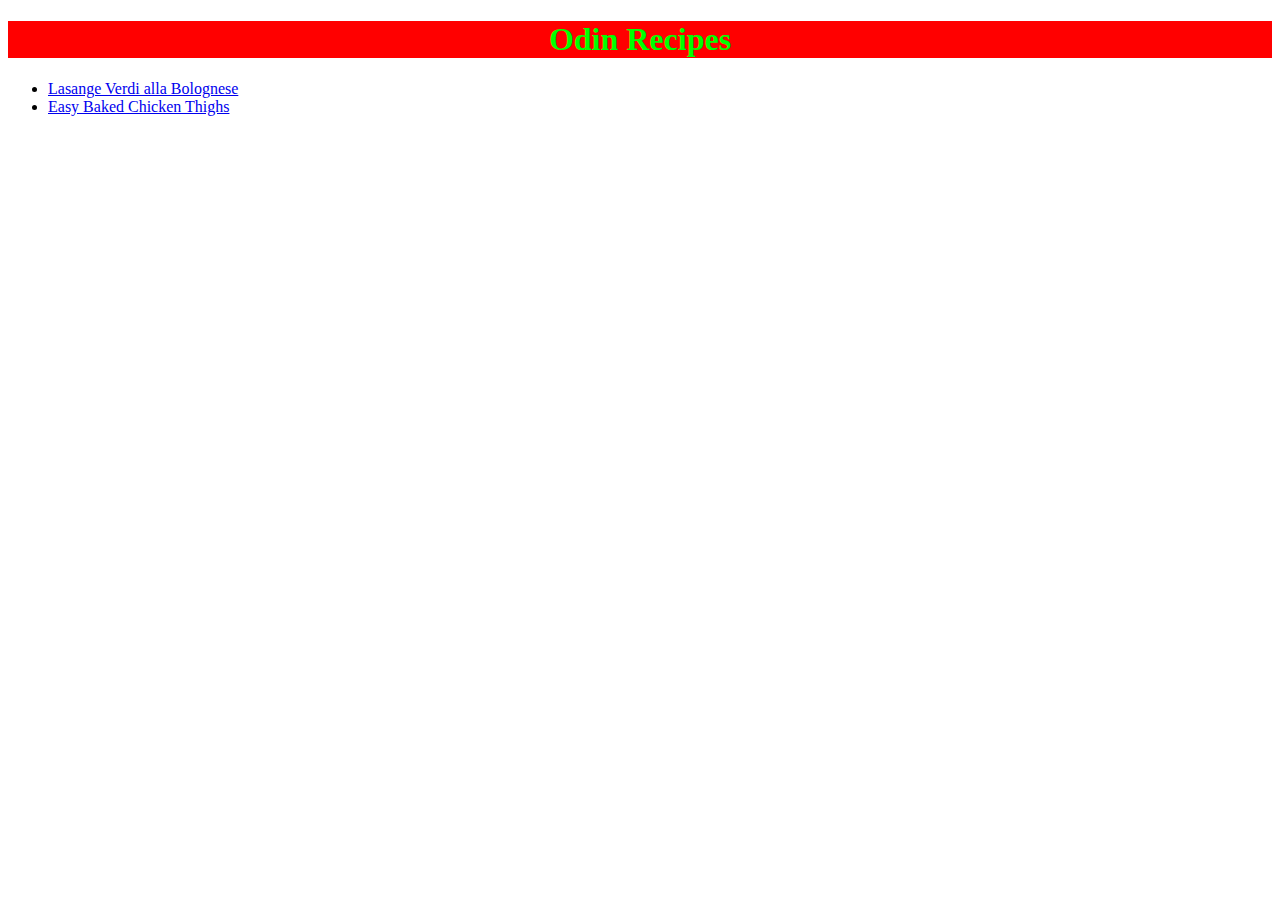
<file: index.html>
<!DOCTYPE html>
<html lang="en">
    <head>
        <meta charset="UTF-8">
        <link rel="stylesheet" href="./css/styles.css">
        <title>Odin Recipes</title>
    </head>
    <body>
        <h1 class="main-head">Odin Recipes</h1>
        <ul>
            <li><a href="./recipes/lasange.html">Lasange Verdi alla Bolognese</a></li>
            <li><a href="./recipes/chicken-thighs.html">Easy Baked Chicken Thighs</a></li>
        </ul>
    </body>
</html>
</file>
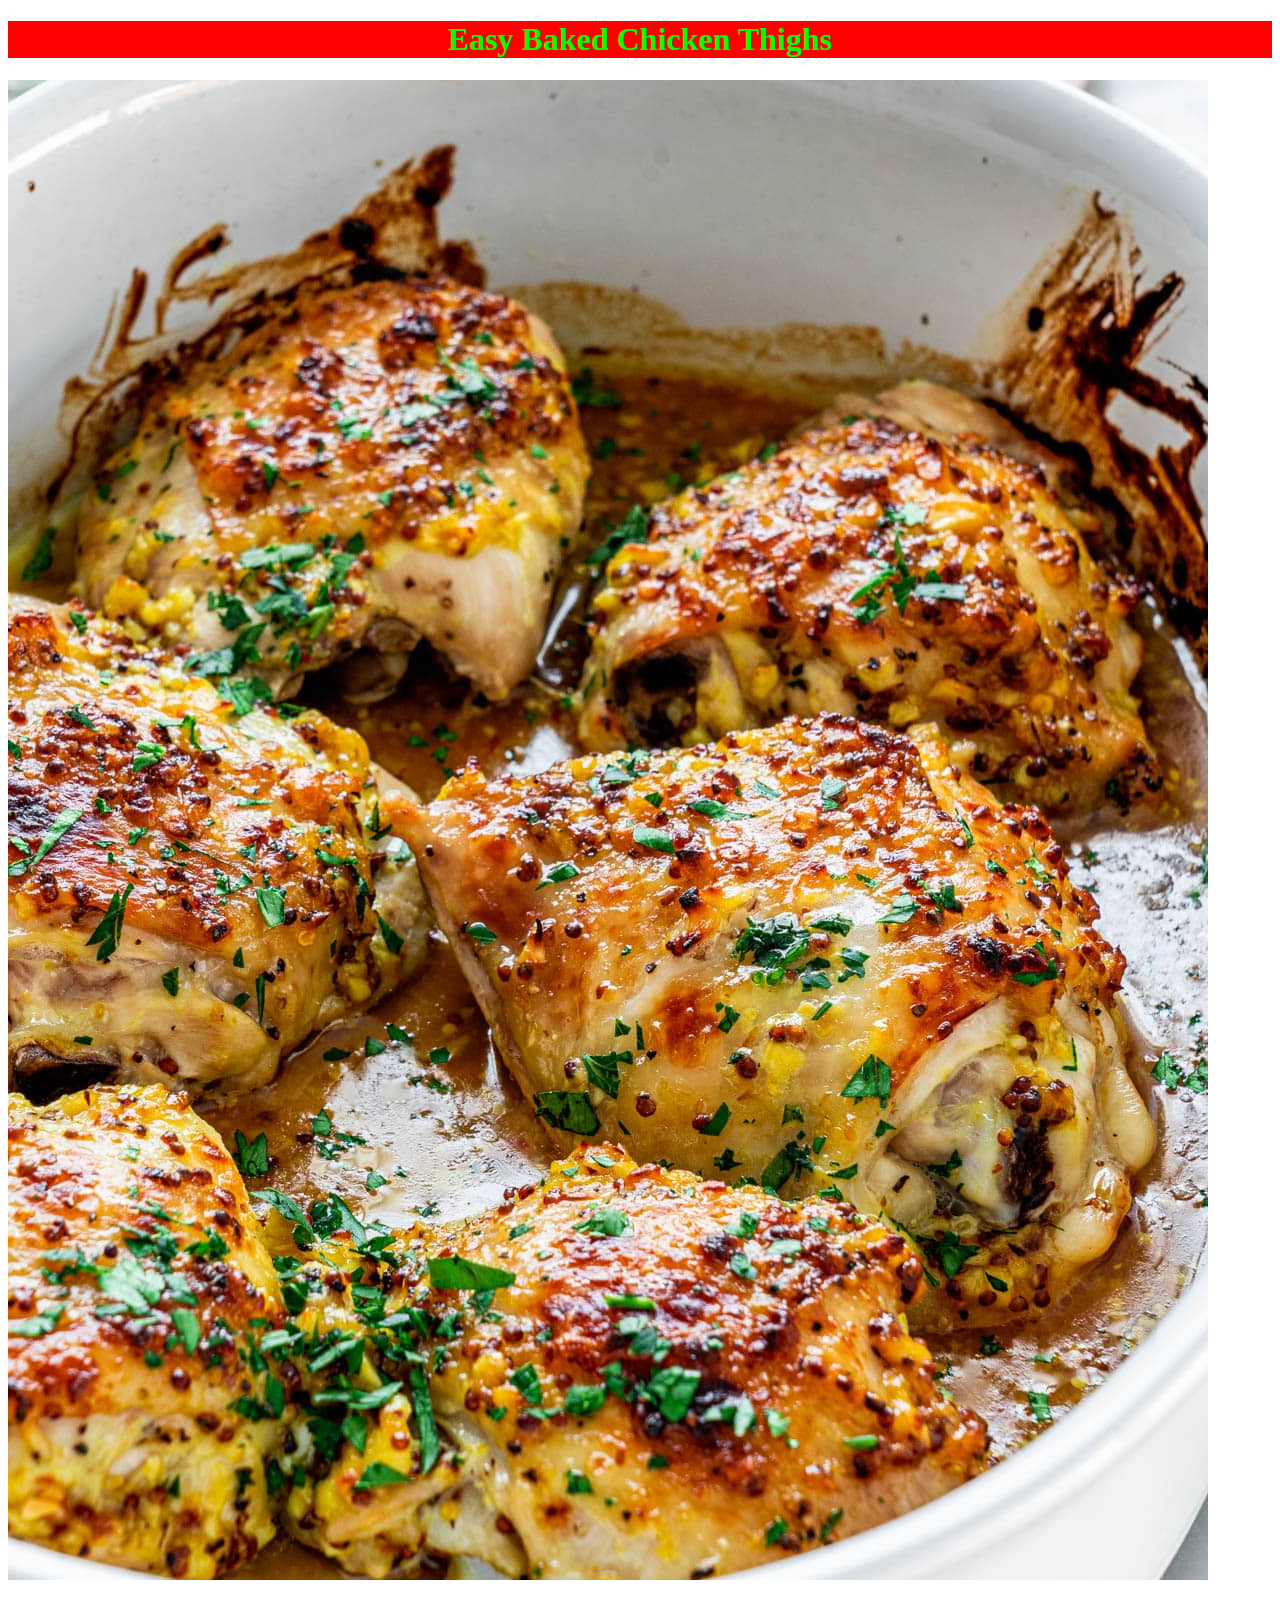
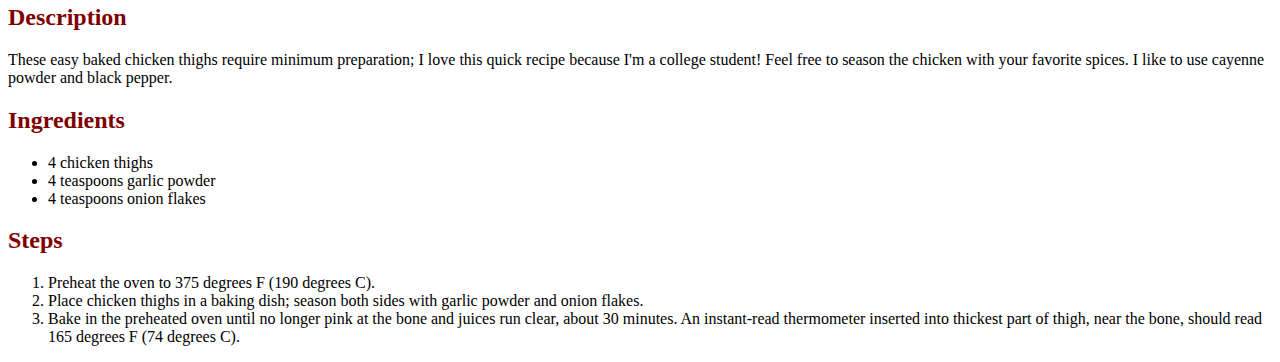
<file: recipes/chicken-thighs.html>
<!DOCTYPE html>
<html lang="en">
<head>
    <meta charset="UTF-8">
    <meta http-equiv="X-UA-Compatible" content="IE=edge">
    <meta name="viewport" content="width=device-width, initial-scale=1.0">
    <link rel="stylesheet" href="../css/styles.css">
    <title>Easy Baked Chicken Thighs</title>
</head>
<body>
    <h1 class="main-head">Easy Baked Chicken Thighs</h1>
    <img src="../img/chicken-thighs.jpg" alt="lovely oven baked chicken thighs">
    <h2 class="sub-head">Description</h2>
    <p>These easy baked chicken thighs require minimum preparation; I love this quick recipe because I'm a college student! Feel free to season the chicken with your favorite spices. I like to use cayenne powder and black pepper.</p>
    <h2 class="sub-head">Ingredients</h2>
    <ul>
        <li>4 chicken thighs</li>
        <li>4 teaspoons garlic powder</li>
        <li>4 teaspoons onion flakes</li>
    </ul>
    <h2 class="sub-head">Steps</h2>
    <ol>
        <li>Preheat the oven to 375 degrees F (190 degrees C).</li>
        <li>Place chicken thighs in a baking dish; season both sides with garlic powder and onion flakes.</li>
        <li>Bake in the preheated oven until no longer pink at the bone and juices run clear, about 30 minutes. An instant-read thermometer inserted into thickest part of thigh, near the bone, should read 165 degrees F (74 degrees C).</li>
    </ol>
</body>
</html>
</file>
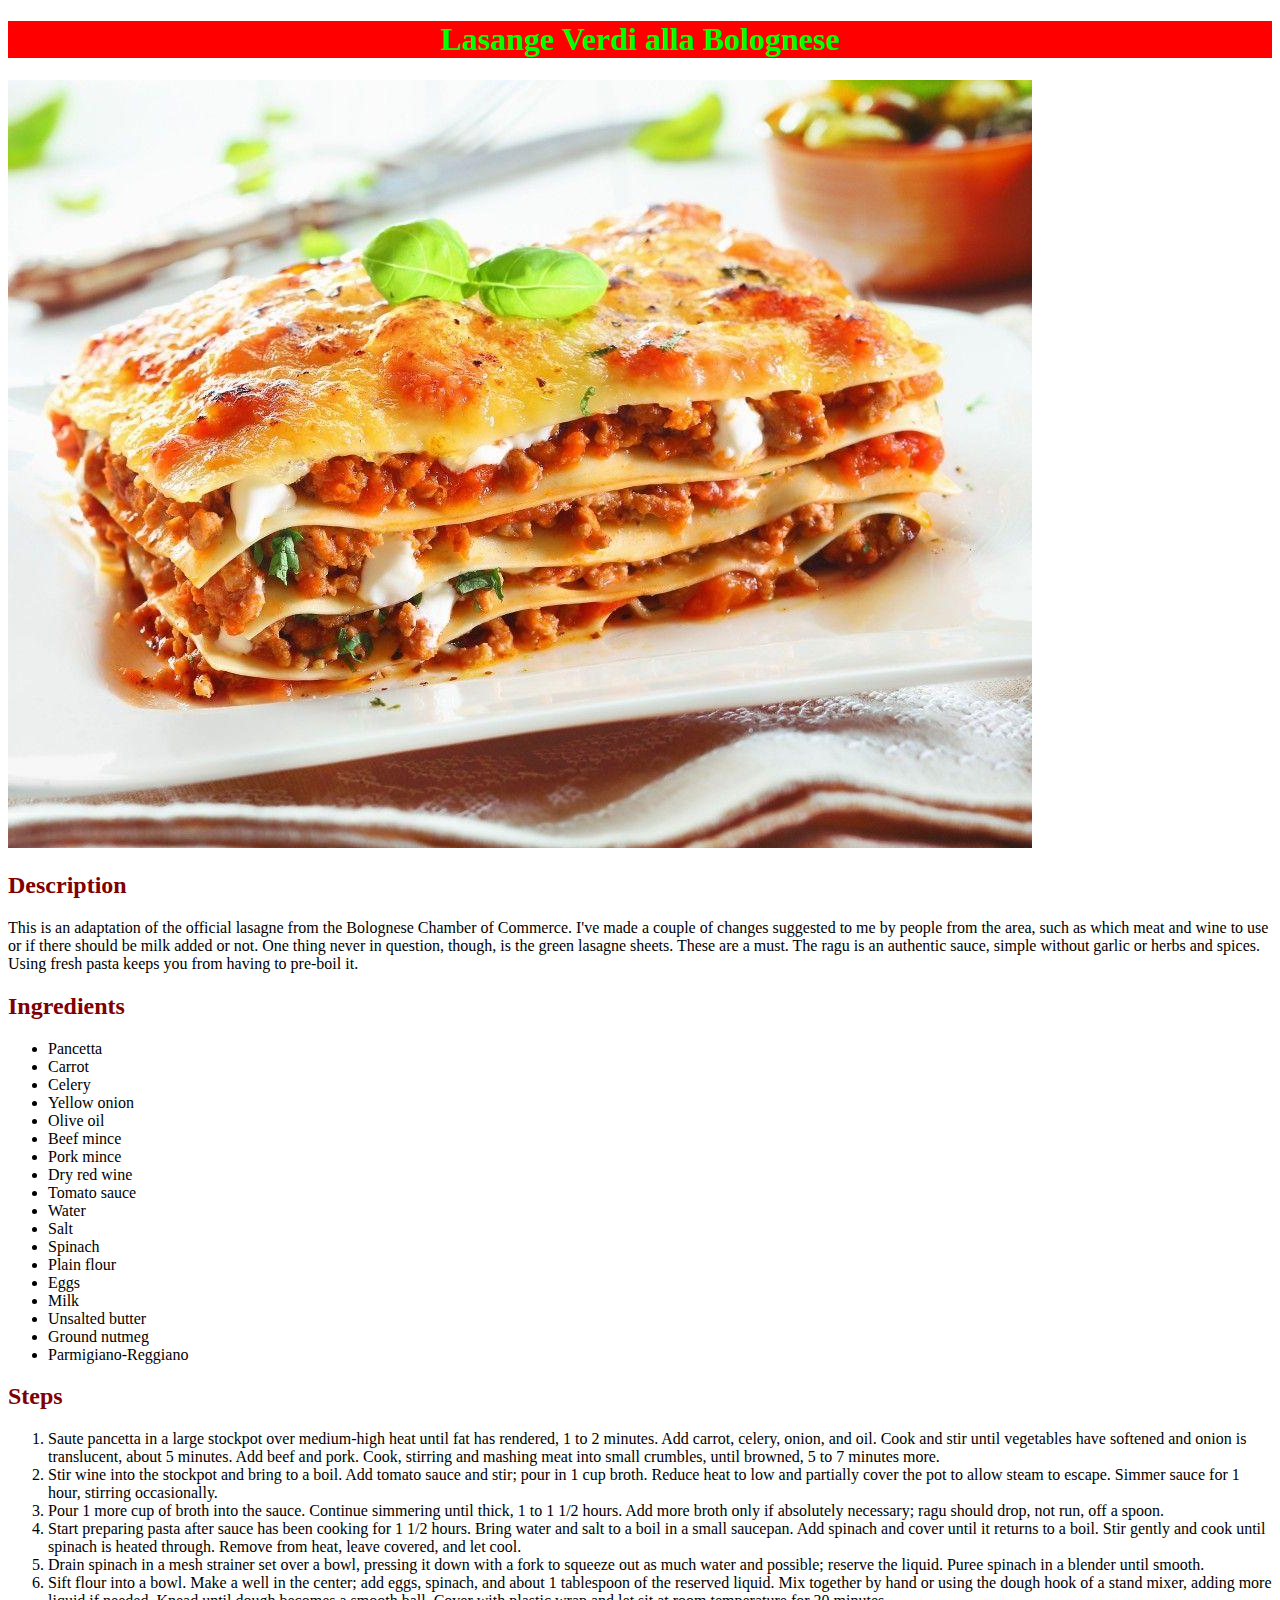
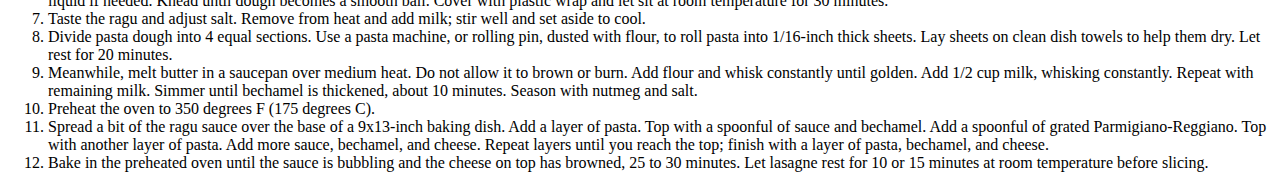
<file: recipes/lasange.html>
<!DOCTYPE html>
<html lang="en">
    <head>
        <meta charset="UTF-8">
        <link rel="stylesheet" href="../css/styles.css">
        <title>Lasange</title>
    </head>
    <body>
        <h1 class="main-head">Lasange Verdi alla Bolognese</h1>
        <img src="../img/lasagne.jpg" alt="a beautiful lasagne">
        <h2 class="sub-head">Description</h2>
        <p>This is an adaptation of the official lasagne from the Bolognese Chamber of Commerce. I've made a couple of
             changes suggested to me by people from the area, such as which meat and wine to use or if there should be
              milk added or not. One thing never in question, though, is the green lasagne sheets. These are a must. 
              The ragu is an authentic sauce, simple without garlic or herbs and spices. Using fresh pasta keeps you 
              from having to pre-boil it.
        </p>
        <h2 class="sub-head">Ingredients</h2>
        <ul>
            <li>Pancetta</li>
            <li>Carrot</li>
            <li>Celery</li>
            <li>Yellow onion</li>
            <li>Olive oil</li>
            <li>Beef mince</li>
            <li>Pork mince</li>
            <li>Dry red wine</li>
            <li>Tomato sauce</li>
            <li>Water</li>
            <li>Salt</li>
            <li>Spinach</li>
            <li>Plain flour</li>
            <li>Eggs</li>
            <li>Milk</li>
            <li>Unsalted butter</li>
            <li>Ground nutmeg</li>
            <li>Parmigiano-Reggiano</li>
        </ul>
        <h2 class="sub-head">Steps</h2>
        <ol>
            <li>Saute pancetta in a large stockpot over medium-high heat until fat has rendered, 1 to 2 minutes. Add carrot, celery, onion, and oil. Cook and stir until vegetables have softened and onion is translucent, about 5 minutes. Add beef and pork. Cook, stirring and mashing meat into small crumbles, until browned, 5 to 7 minutes more.</li>
            <li>Stir wine into the stockpot and bring to a boil. Add tomato sauce and stir; pour in 1 cup broth. Reduce heat to low and partially cover the pot to allow steam to escape. Simmer sauce for 1 hour, stirring occasionally.</li>
            <li>Pour 1 more cup of broth into the sauce. Continue simmering until thick, 1 to 1 1/2 hours. Add more broth only if absolutely necessary; ragu should drop, not run, off a spoon.</li>
            <li>Start preparing pasta after sauce has been cooking for 1 1/2 hours. Bring water and salt to a boil in a small saucepan. Add spinach and cover until it returns to a boil. Stir gently and cook until spinach is heated through. Remove from heat, leave covered, and let cool.</li>
            <li>Drain spinach in a mesh strainer set over a bowl, pressing it down with a fork to squeeze out as much water and possible; reserve the liquid. Puree spinach in a blender until smooth.</li>
            <li>Sift flour into a bowl. Make a well in the center; add eggs, spinach, and about 1 tablespoon of the reserved liquid. Mix together by hand or using the dough hook of a stand mixer, adding more liquid if needed. Knead until dough becomes a smooth ball. Cover with plastic wrap and let sit at room temperature for 30 minutes.</li>
            <li>Taste the ragu and adjust salt. Remove from heat and add milk; stir well and set aside to cool.</li>
            <li>Divide pasta dough into 4 equal sections. Use a pasta machine, or rolling pin, dusted with flour, to roll pasta into 1/16-inch thick sheets. Lay sheets on clean dish towels to help them dry. Let rest for 20 minutes.</li>
            <li>Meanwhile, melt butter in a saucepan over medium heat. Do not allow it to brown or burn. Add flour and whisk constantly until golden. Add 1/2 cup milk, whisking constantly. Repeat with remaining milk. Simmer until bechamel is thickened, about 10 minutes. Season with nutmeg and salt.</li>
            <li>Preheat the oven to 350 degrees F (175 degrees C).</li>
            <li>Spread a bit of the ragu sauce over the base of a 9x13-inch baking dish. Add a layer of pasta. Top with a spoonful of sauce and bechamel. Add a spoonful of grated Parmigiano-Reggiano. Top with another layer of pasta. Add more sauce, bechamel, and cheese. Repeat layers until you reach the top; finish with a layer of pasta, bechamel, and cheese.</li>
            <li>Bake in the preheated oven until the sauce is bubbling and the cheese on top has browned, 25 to 30 minutes. Let lasagne rest for 10 or 15 minutes at room temperature before slicing.

            </li>
        </ol>
    </body>
</html>
</file>
<file: css/styles.css>
body {
    font-family: "Times New Roman", Verdana, serif;
}

.main-head {
    color: rgb(0,255,0);
    background-color: #ff0000;
    text-align: center;
}

.sub-head {
    color:maroon;
}
</file>
